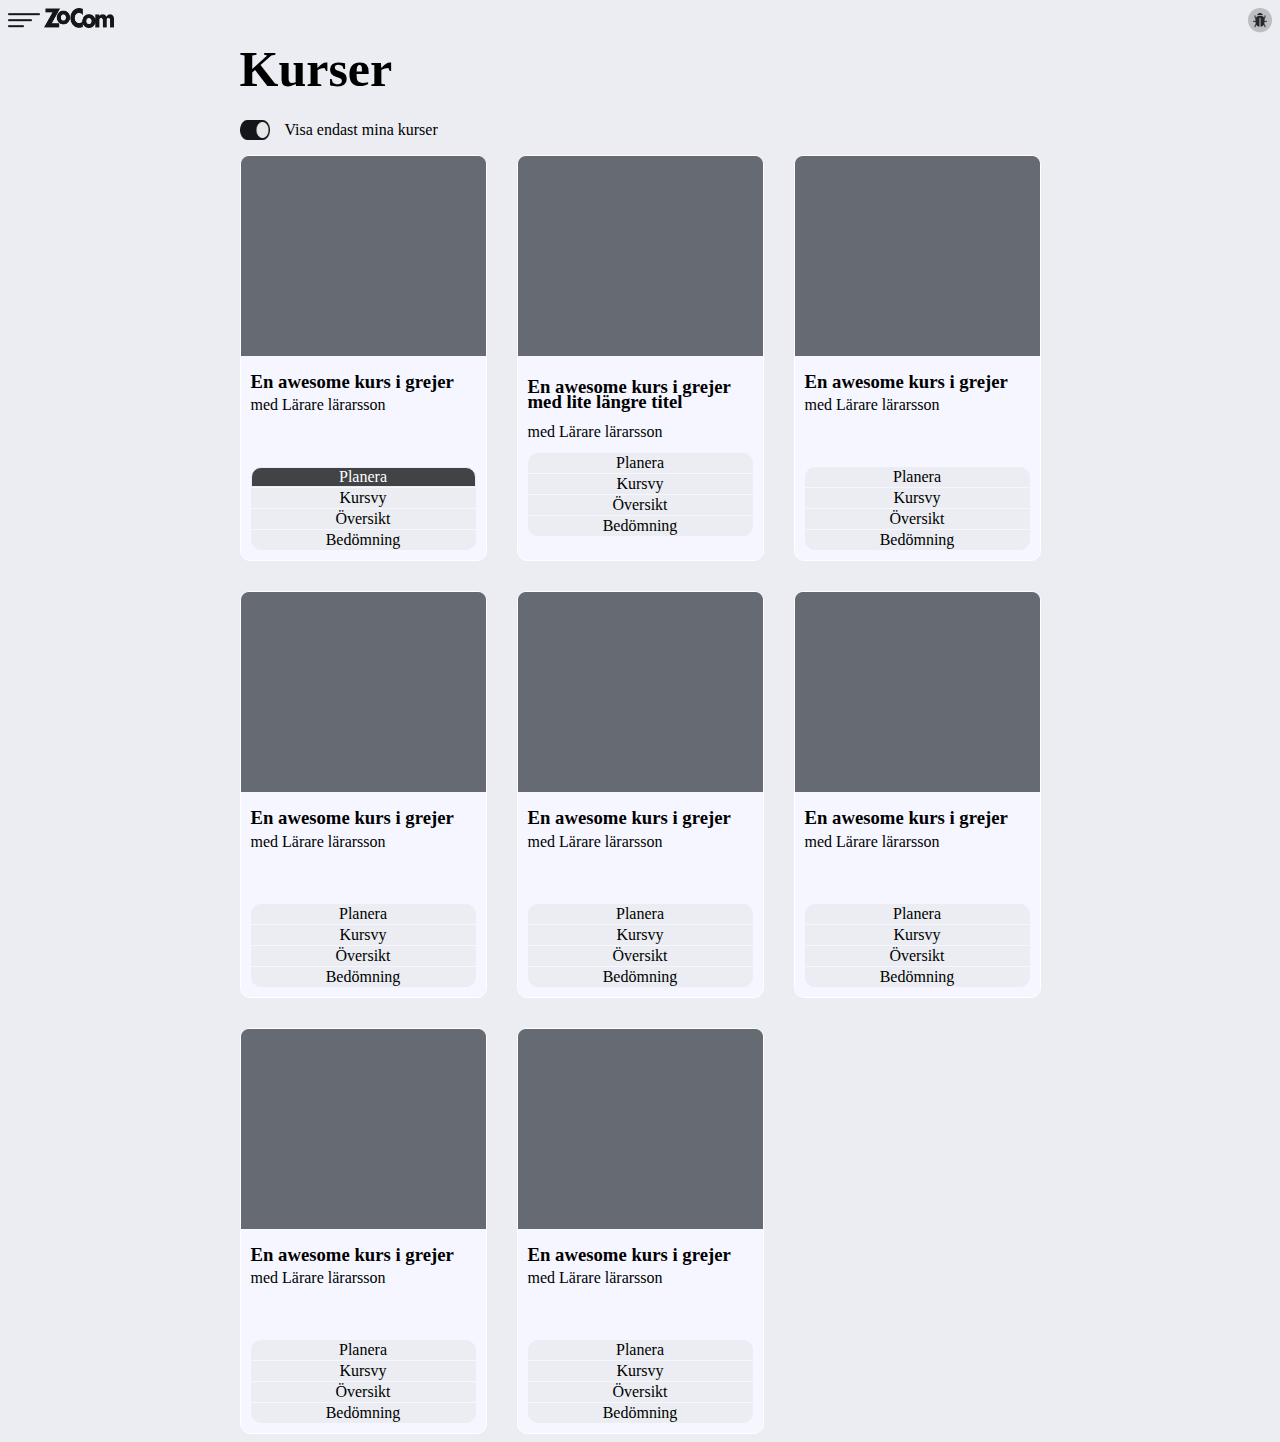
<file: index.html>
<!DOCTYPE html>
<html lang="en">
<head>
    <meta charset="UTF-8">
    <meta name="viewport" content="width=device-width, initial-scale=1.0">
    <link rel="stylesheet" href="styles.css">
    <title>Excersise1</title>
</head>
<body>
    <header>
        <nav class="nav">
            <div class="nav__headerLeft">
                <img src="images/hamburgerMenu.png" alt="hamburgerMenu">
                <img src="images/logo.png" alt="zoComLogo" class="nav__headerLeftCorner--zoComLogo" height="20px" width="70px">
            </div>
                <img src="images/bug.png" alt="bugLogo">
        </nav>
    </header>
    <main class="main">
    <article class="cardInfoContainer">
      <h1 class="cardInfoContainer__title">Kurser</h1> 
        <div class="cardInfoContainer__checkbox">
            <img src="images/Frame.png" alt="checkBox" class="cardInfoContainer__checkbox--position" height="20px" width="30px"><p>Visa endast mina kurser</p>
        </div>
    </article>
        <section class="cardHolder">
            <card class="card1">
                <img src="images/imagePlaceholder.png" alt="placeHolder">
                <div class="textInCard">
                    <h3>En awesome kurs i grejer</h3>
                    <p>med Lärare lärarsson</p>
                </div>
                    <li class="listItemTopCard1">Planera</li>
                    <li>Kursvy</li>
                    <li>Översikt</li>
                    <li class="listItemBottom">Bedömning</li>
                
            </card>

            <card class="card2">
                <img src="images/imagePlaceholder.png" alt="placeHolder">
                <div class="textInCard2">
                    <h3>En awesome kurs i grejer<br> 
                        med lite längre titel</h3>
                    <p>med Lärare lärarsson</p>
                </div>
                    <li class="listItemTopCard2">Planera</li>
                    <li>Kursvy</li>
                    <li>Översikt</li>
                    <li class="listItemBottom">Bedömning</li>
            </card>

            <card class="card3">
                <img src="images/imagePlaceholder.png" alt="placeHolder">
                <div class="textInCard">
                    <h3>En awesome kurs i grejer</h3>
                    <p>med Lärare lärarsson</p>
                </div>
                    <li class="listItemTop">Planera</li>
                    <li>Kursvy</li>
                    <li>Översikt</li>
                    <li class="listItemBottom">Bedömning</li>
                
            </card>

            <card class="card4">
                <img src="images/imagePlaceholder.png" alt="placeHolder">
                <div class="textInCard">
                    <h3>En awesome kurs i grejer</h3>
                    <p>med Lärare lärarsson</p>
                </div>
                    <li class="listItemTop">Planera</li>
                    <li>Kursvy</li>
                    <li>Översikt</li>
                    <li class="listItemBottom">Bedömning</li>
                
            </card>

            <card class="card5">
                <img src="images/imagePlaceholder.png" alt="placeHolder">
                <div class="textInCard">
                    <h3>En awesome kurs i grejer</h3>
                    <p>med Lärare lärarsson</p>
                </div>
                    <li class="listItemTop">Planera</li>
                    <li>Kursvy</li>
                    <li>Översikt</li>
                    <li class="listItemBottom">Bedömning</li>
                
            </card>

            <card class="card6">
                <img src="images/imagePlaceholder.png" alt="placeHolder">
                <div class="textInCard">
                    <h3>En awesome kurs i grejer</h3>
                    <p>med Lärare lärarsson</p>
                </div>
                    <li class="listItemTop">Planera</li>
                    <li>Kursvy</li>
                    <li>Översikt</li>
                    <li class="listItemBottom">Bedömning</li>
                
            </card>

            <card class="card7">
                <img src="images/imagePlaceholder.png" alt="placeHolder">
                <div class="textInCard">
                    <h3>En awesome kurs i grejer</h3>
                    <p>med Lärare lärarsson</p>
                </div>
                    <li class="listItemTop">Planera</li>
                    <li>Kursvy</li>
                    <li>Översikt</li>
                    <li class="listItemBottom">Bedömning</li>
                
            </card>
            
            <card class="card8">
                <img src="images/imagePlaceholder.png" alt="placeHolder">
                <div class="textInCard">
                    <h3>En awesome kurs i grejer</h3>
                    <p>med Lärare lärarsson</p>
                </div>
                    <li class="listItemTop">Planera</li>
                    <li>Kursvy</li>
                    <li>Översikt</li>
                    <li class="listItemBottom">Bedömning</li>
                
            </card>

        </section>
    </main>
</body>
</html>
</file>
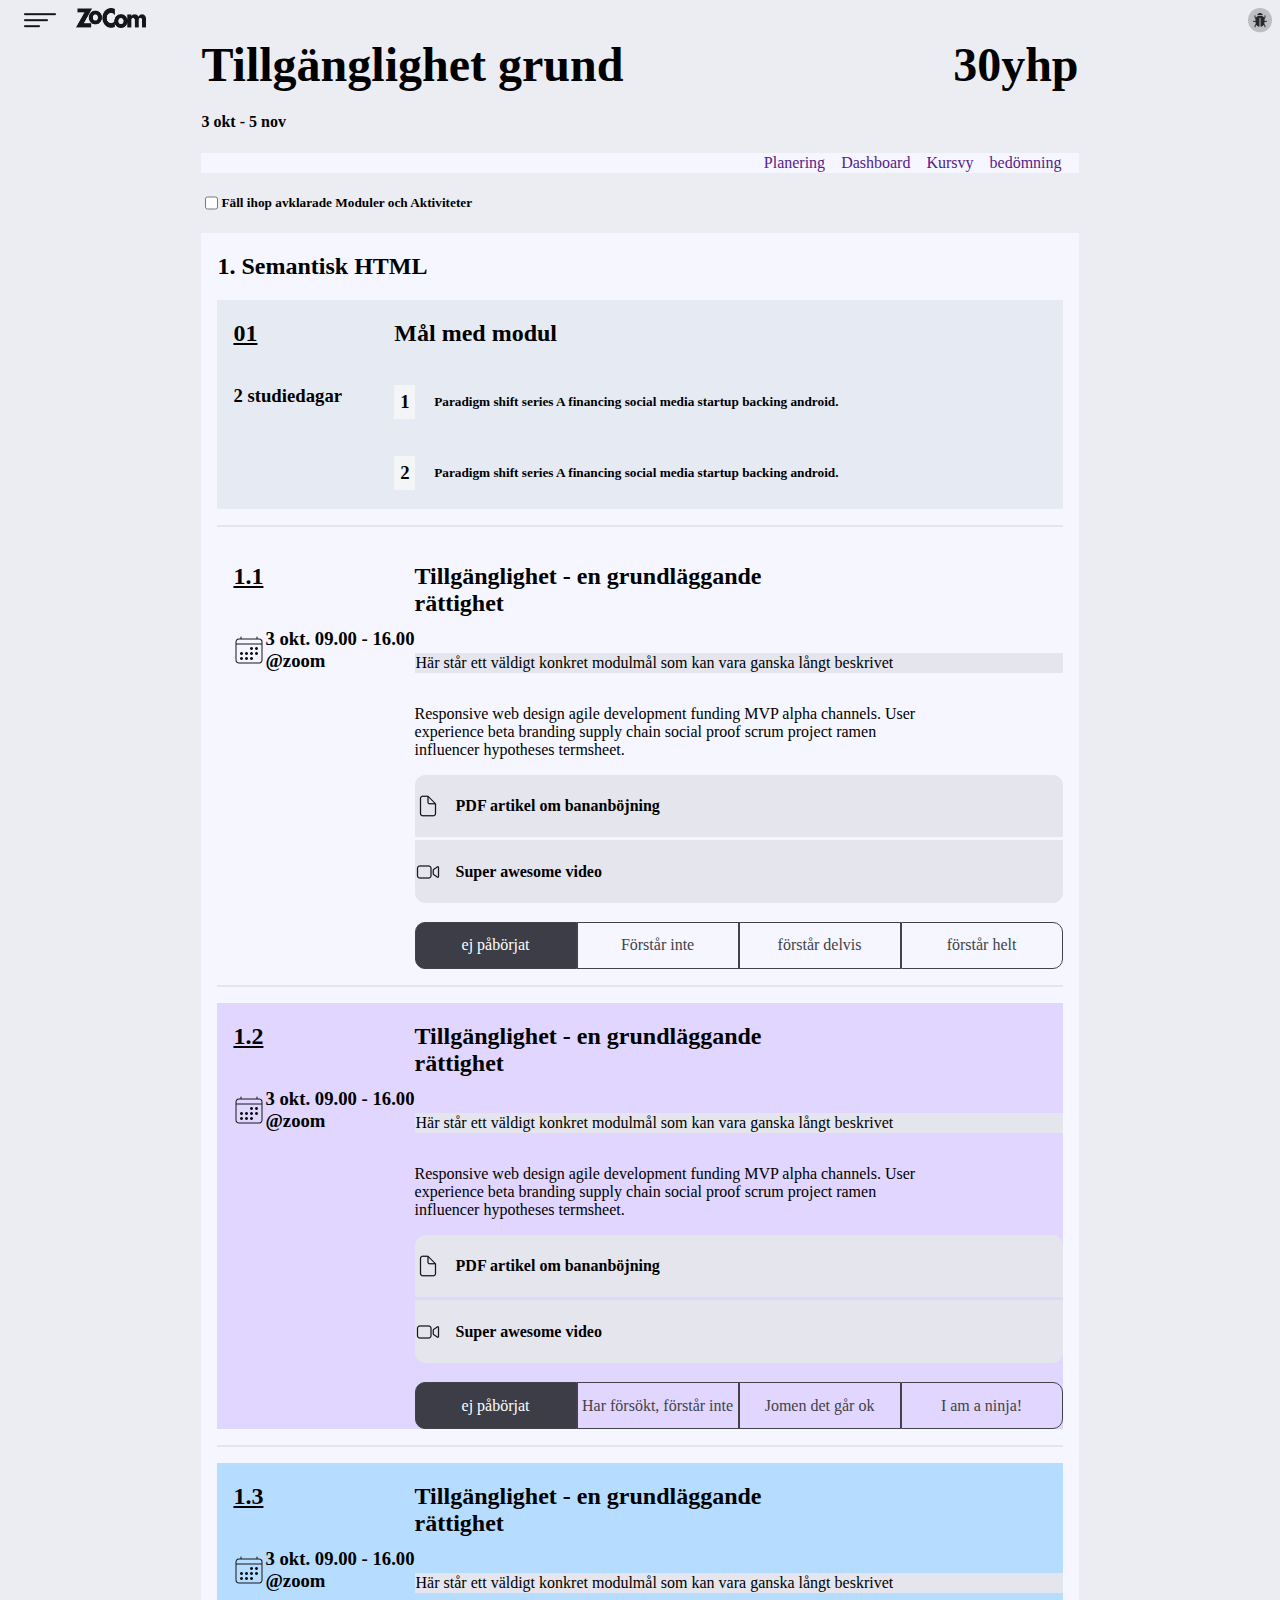
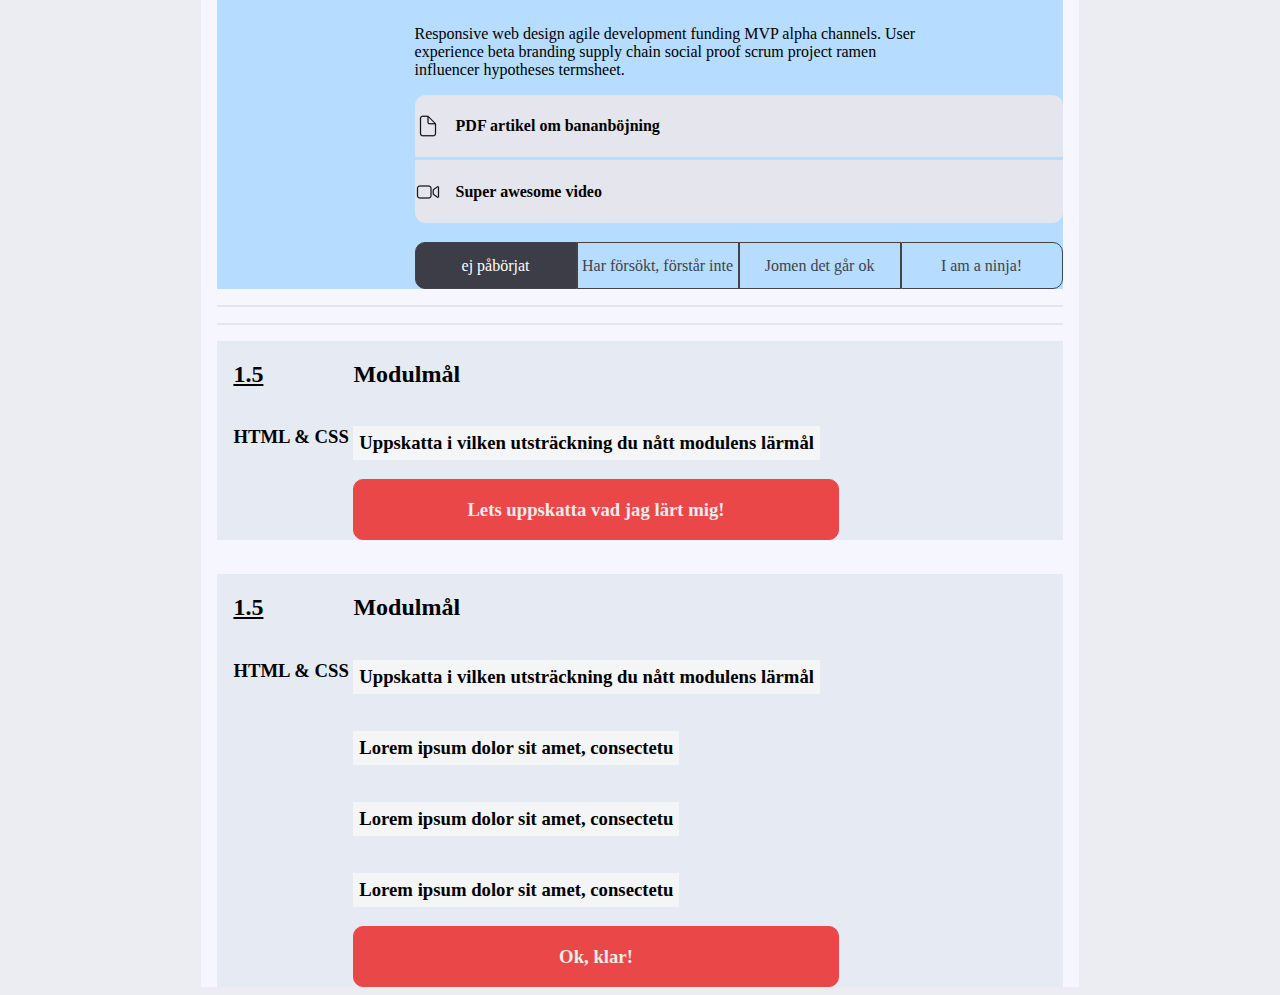
<file: part2.html>
<!DOCTYPE html>
<html lang="en">
<head>
    <meta charset="UTF-8">
    <meta name="viewport" content="width=device-width, initial-scale=1.0">
    <link rel="stylesheet" href="styles2.css">
    <title>Part 2</title>
</head>
<body>
    <header>
        <nav class="nav">
            <div class="nav__header-left">
                <img src="images/hamburgerMenu.png" alt="hamburgerMenu">
                <img src="images/logo.png" alt="zoComLogo" class="nav__headerLeftCorner--zoComLogo" height="20px" width="70px">
            </div>
            <div class="nav__header-right">
                <img src="images/bug.png" alt="bugLogo">
            </div>
        </nav>
    </header>
    <main class="wrapper">
        <article class="wrapper__title">
            <section class="wrapper__top-title">
                <h1>Tillgänglighet grund</h1> <h1>30yhp</h1>
            </section> 
            <section class="wrapper__bottom-title">
                <h4>3 okt - 5 nov</h4>
            </section>
        </article>
        <nav>
            <section class="wrapper__nav">
                <a href="">Planering</a>
                <a href="">Dashboard</a>
                <a href="">Kursvy</a>
                <a href="">bedömning</a>
            </section>
        </nav>
        
            <section class="wrapper__checkbox">
                <input type="checkbox">
                <h5>Fäll ihop avklarade Moduler och Aktiviteter</h5>
            </section>
        <article class="wrapper__grading-container">
            
            <section class="wrapper__top-title--second-title">
                <h2>1. Semantisk HTML</h2>
            </section>
                <section class="wrapper__goals">
                    <div class="wrapper__goals--left-text">
                        <h2>01</h2>
                        <h3>2 studiedagar</h3>
                    </div>
                    <div class="wrapper__goals--right-text">
                        <h2>Mål med modul</h2>
                            <div class="wrapper__goals--right-text--texty1">
                                <h3>1</h3><h5>Paradigm shift series A financing social media startup backing android.</h5>
                            </div>
                            <div class="wrapper__goals--right-text--texty2">
                                <h3>2</h3><h5>Paradigm shift series A financing social media startup backing android.</h5>
                            </div>
                    </div>
                </section>

                    <div class="wrapper--border-between-sections"></div>

                <section class="wrapper__goals--part1">
                    <div class="wrapper__goals--left-text">
                        <h2>1.1</h2>
                        <div class="wrapper__date-info">
                            <img src="images/calender.png" alt="calender" class="calender-image"><h3>3 okt. 09.00 - 16.00<br>@zoom</h3>
                        </div>
                    </div>
                    <div class="wrapper__assignment">
                        <h2>Tillgänglighet - en grundläggande<br> rättighet</h2>
                            
                                    <p class="wrapper__assignment--top-text">Här står ett väldigt konkret modulmål som kan vara ganska långt beskrivet</p>
                                    <p>Responsive web design agile development funding MVP alpha channels. User<br> 
                                    experience beta branding supply chain social proof scrum project ramen<br> 
                                    influencer hypotheses termsheet.</p>
                                <div class="wrapper__assignment__files--part1">
                                    <img src="images/fileIcon.png" alt="file icon" class="wrapper__assignment__files--image"><h4>PDF artikel om bananböjning</h4>
                                </div>
                                <div class="wrapper__assignment__files--part2">
                                    <img src="images/videoIcon.png" alt="video icon" class="wrapper__assignment__files--image"><h4>Super awesome video</h4>
                                </div>
                            
                            <div class="wrapper__grading">
                                <a class="wrapper__grading--marked-grade" href="">ej påbörjat</a>
                                <a class="wrapper__grading--grade" href="">Förstår inte</a>
                                <a class="wrapper__grading--grade" href="">förstår delvis</a>
                                <a class="wrapper__grading--grade-variation" href="">förstår helt</a>
                            </div>
                    </div>
                </section>

                    <div class="wrapper--border-between-sections"></div>

                <section class="wrapper__goals--part2">
                    <div class="wrapper__goals--left-text">
                        <h2>1.2</h2>
                        <div class="wrapper__date-info">
                            <img src="images/calender.png" alt="calender" class="calender-image"><h3>3 okt. 09.00 - 16.00<br>@zoom</h3>
                        </div>
                    </div>
                    <div class="wrapper__assignment">
                        <h2>Tillgänglighet - en grundläggande<br> rättighet</h2>
                                <p  class="wrapper__assignment--top-text">Här står ett väldigt konkret modulmål som kan vara ganska långt beskrivet</p>
                                <p>Responsive web design agile development funding MVP alpha channels. User<br> 
                                experience beta branding supply chain social proof scrum project ramen<br> 
                                influencer hypotheses termsheet.</p>
                                <div class="wrapper__assignment__files--part1">
                                    <img src="images/fileIcon.png" alt="file icon" class="wrapper__assignment__files--image"><h4>PDF artikel om bananböjning</h4>
                                </div>
                                <div class="wrapper__assignment__files--part2">
                                    <img src="images/videoIcon.png" alt="video icon" class="wrapper__assignment__files--image"><h4>Super awesome video</h4>
                                </div>
                          
                            <div class="wrapper__grading">
                                <a class="wrapper__grading--marked-grade" href="">ej påbörjat</a>
                                <a class="wrapper__grading--grade" href="">Har försökt, förstår inte</a>
                                <a class="wrapper__grading--grade" href="">Jomen det går ok</a>
                                <a class="wrapper__grading--grade-variation" href="">I am a ninja!</a>
                            </div>
                    </div>
                    
                </section>

                    <div class="wrapper--border-between-sections"></div>

                <section class="wrapper__goals--part3">
                    <div class="wrapper__goals--left-text">
                        <h2>1.3</h2>
                        <div class="wrapper__date-info">
                            <img src="images/calender.png" alt="calender" class="calender-image"><h3>3 okt. 09.00 - 16.00<br>@zoom</h3>
                        </div>
                    </div>
                    <div class="wrapper__assignment">
                        <h2>Tillgänglighet - en grundläggande<br> rättighet</h2>
                                <p  class="wrapper__assignment--top-text">Här står ett väldigt konkret modulmål som kan vara ganska långt beskrivet</p>
                                <p>Responsive web design agile development funding MVP alpha channels. User<br> 
                                experience beta branding supply chain social proof scrum project ramen<br> 
                                influencer hypotheses termsheet.</p>
                                <div class="wrapper__assignment__files--part1">
                                    <img src="images/fileIcon.png" alt="file icon" class="wrapper__assignment__files--image"><h4>PDF artikel om bananböjning</h4>
                                </div>
                                <div class="wrapper__assignment__files--part2">
                                    <img src="images/videoIcon.png" alt="video icon" class="wrapper__assignment__files--image"><h4>Super awesome video</h4>
                                </div>
                            
                            <div class="wrapper__grading">
                                <a class="wrapper__grading--marked-grade" href="">ej påbörjat</a>
                                <a class="wrapper__grading--grade" href="">Har försökt, förstår inte</a>
                                <a class="wrapper__grading--grade" href="">Jomen det går ok</a>
                                <a class="wrapper__grading--grade-variation" href="">I am a ninja!</a>
                            </div>
                    </div>
                    
                </section>

                    <div class="wrapper--border-between-sections"></div>
                    <div class="wrapper--border-between-sections"></div>

                    <section class="wrapper__goals">
                        <div class="wrapper__goals--left-text">
                            <h2>1.5</h2>
                            <h3>HTML & CSS</h3>
                        </div>
                        <div class="wrapper__goals--right-text">
                            <h2>Modulmål</h2>
                                <div class="wrapper__goals--right-text--texty1">
                                    <h3>Uppskatta i vilken utsträckning du nått modulens lärmål</h3>
                                </div>
                                <div class="wrapper__goals--right-text--texty3">
                                    <h3>Lets uppskatta vad jag lärt mig!</h3>
                                </div>
                        </div>
                    </section>
                        <div class="wrapper--border-between-sections-2"></div>
                    <section class="wrapper__goals">
                        <div class="wrapper__goals--left-text">
                            <h2>1.5</h2>
                            <h3>HTML & CSS</h3>
                        </div>
                        <div class="wrapper__goals--right-text">
                            <h2>Modulmål</h2>
                                <div class="wrapper__goals--right-text--texty1">
                                    <h3>Uppskatta i vilken utsträckning du nått modulens lärmål</h3>
                                </div>
                                <div class="wrapper__goals--right-text--texty2">
                                    <h3>Lorem ipsum dolor sit amet, consectetu</h3>
                                </div>
                                <div class="wrapper__goals--right-text--texty2">
                                    <h3>Lorem ipsum dolor sit amet, consectetu</h3>
                                </div>
                                <div class="wrapper__goals--right-text--texty2">
                                    <h3>Lorem ipsum dolor sit amet, consectetu</h3>
                                </div>

                                <div class="wrapper__goals--right-text--texty3">
                                    <h3>Ok, klar!</h3>
                                </div>
                        </div>
                    </section>

        </article>
    </main>
</body>
</html>
</file>
<file: styles.css>
body {
    background-color: rgb(235, 237, 242);
}

.nav {
    display: flex;
    justify-content: space-between;
}

.nav__headerLeft--zoComLogo {
    padding-left: 15px;
}

.main {
    display: grid;
    justify-content: center;

}

.cardInfoContainer__checkbox {
    display: flex;
    align-items: center;
    
}

.cardInfoContainer__title {
    font-size: 50px;
    line-height: 5px;
}

.cardInfoContainer__checkbox--position {
    padding-right: 15px;
}

.cardHolder {
    display: grid;
    grid-template-columns: repeat(3, 1fr);
    gap: 30px;
}


card {
    border: 1px solid white;
    border-radius: 10px;
    background-color: rgb(245, 246, 255);
}

.textInCard {
    margin-left: 10px;
    line-height: 5px;
}

.textInCard2 {
    margin-left: 10px;
    line-height: 10px;
}

.textInCard2 h3{
    line-height: 15px;
}

.listItemTopCard1 {
    color: white;
    border-radius: 10px 10px 0px 0px;
    background-color: rgb(65, 67, 71);;
    margin-top: 60px;
}

.listItemTopCard2 {
    border-radius: 10px 10px 0px 0px;
    margin-top: 10px;
}

.listItemTop {
    border-radius: 10px 10px 0px 0px;
    margin-top: 60px;
}

.listItemBottom {
    border-radius: 0px 0px 10px 10px;
    margin-bottom: 10px;
}

li {
    background-color: rgb(235, 237, 242);
    border: solid 1px rgb(235, 237, 242);
    text-align: center;
    margin-left: 10px;
    margin-right: 10px;
    margin-bottom: 1px;
    list-style: none;

}
</file>
<file: styles2.css>
body {
    background-color: rgb(235, 237, 242);
}

.nav {
    display: flex;
    justify-content: space-between;
}

.nav__header-left{
    padding-left: 1em;
}

.nav__headerLeftCorner--zoComLogo {
    padding-left: 1em;
}

.wrapper {
    display: grid;
    justify-content: center;
    align-items: center;
}

.wrapper__top-title {
    display: flex;
    justify-content: space-between;
}

.wrapper__top-title h1 {
    font-size: 3em;
    margin: 0;
}

.wrapper__bottom-title {
    display: flex;
    justify-content: left;
}

.wrapper__nav {
    display: flex;
    justify-content: right;
    border: 1px solid rgb(245, 246, 255);
    background-color: rgb(245, 246, 255);
    
}

.wrapper__nav a {
    text-decoration: none;
    padding-right: 1em;
}

.wrapper__checkbox {
    display: flex;
    justify-content: left;
}

.wrapper__grading-container {
    background-color: rgb(245, 246, 255);
}

.wrapper__top-title--second-title {
    margin-left: 1em;
}

.wrapper__goals {
    background-color: rgb(230, 234, 243);
    display: flex;
    justify-content: space-between;
    margin-left: 1em;
    margin-right: 1em;
}

.wrapper__goals--left-text {
    display: flex;
    flex-direction: column;
    margin-left: 1em;
}

.wrapper__goals--left-text h2 {
    text-decoration: underline;
}

.wrapper__goals--right-text {
    display: flex;
    flex-direction: column;
    margin-right: 14em;
}

.wrapper__goals--right-text--texty1 {
    display: flex;
    align-items: center;
}

.wrapper__goals--right-text--texty1 h3 {
    border: 4px solid rgb(243, 245, 246);
    background-color: rgb(243, 245, 246);
    margin-right: 1em;
    padding: 0.1em;
}

.wrapper__goals--right-text--texty2 {
    display: flex;
    align-items: center;
}

.wrapper__goals--right-text--texty2 h3 {
    border: 4px solid rgb(243, 245, 246);
    background-color: rgb(243, 245, 246);
    margin-right: 1em;
    padding: 0.1em;
}

.wrapper--border-between-sections {
    border: 1px solid rgb(228, 229, 237);
    margin-left: 1em;
    margin-right: 1em;
    margin-bottom: 1em;
    margin-top: 1em;
}

.wrapper--border-between-sections-2 {
    border: 1px solid rgb(245, 246, 255);
    margin-left: 1em;
    margin-right: 1em;
    margin-bottom: 1em;
    margin-top: 1em;
}

.wrapper__grading {
    display: flex;
    justify-content: space-around;
    margin-top: 1em;
}

.wrapper__grading--grade {
    display: flex;
    justify-content: center;
    align-items: center;
    border: 1px solid rgb(65, 67, 71);
    text-decoration: none;
    width: 100%;
    color: rgb(65, 67, 71);
    width: 10em;
    height: 2.8em;
}

.wrapper__grading--marked-grade {
    display: flex;
    justify-content: center;
    align-items: center;
    border: 1px solid rgb(65, 67, 71);
    text-decoration: none;
    width: 100%;
    color: rgb(255, 255, 255);
    background-color: rgb(61, 61, 71);
    width: 10em;
    height: 2.8em;
    border-radius: 10px 0px 0px 10px;
}

.wrapper__grading--grade-variation {
    display: flex;
    justify-content: center;
    align-items: center;
    border: 1px solid rgb(65, 67, 71);
    text-decoration: none;
    width: 100%;
    color: rgb(65, 67, 71);
    width: 10em;
    height: 2.8em;
    border-radius: 0px 10px 10px 0px;
}
.calender-image {
    height: 2em;
    width: 2em;
}

.wrapper__assignment {
    display: flex;
    flex-direction: column;
}

.wrapper__date-info {
    display: flex;
    align-items: center;
}

.wrapper__assignment--top-text {
    border: 1px solid rgb(228, 229, 237);
    background-color: rgb(228, 229, 237);
}

.wrapper__assignment__files--part1 {
    display: flex;
    align-items: center;
    border: 1px solid rgb(228, 229, 237);
    background-color: rgb(228, 229, 237);
    margin-bottom: 0.2em;
    border-radius: 10px 10px 0px 0px;
}

.wrapper__assignment__files--part2 {
    display: flex;
    align-items: center;
    border: 1px solid rgb(228, 229, 237);
    background-color: rgb(228, 229, 237);
    margin-bottom: 0.2em;
    border-radius: 0px 0px 10px 10px;
}

.wrapper__assignment__files--image {
    height: 1.5em;
    width: 1.5em;
    margin-right: 1em;
}

.wrapper__goals--part1 {
    background-color: rgb(245, 246, 255);
    display: flex;
    justify-content: space-between;
    margin-left: 1em;
    margin-right: 1em;
    margin-bottom: 1em;
}

.wrapper__goals--part2 {
    background-color: rgb(224, 214, 255);
    display: flex;
    justify-content: space-between;
    margin-left: 1em;
    margin-right: 1em;
    margin-bottom: 1em;
}

.wrapper__goals--part3 {
    background-color: rgb(182, 220, 255);
    display: flex;
    justify-content: space-between;
    margin-left: 1em;
    margin-right: 1em;
    margin-bottom: 1em;
}

.wrapper__goals--right-text--texty3 {
    background-color: rgb(234, 72, 72);
    border: 1px solid rgb(234, 72, 72);
    text-align: center;
    color: rgb(234, 235, 236);
    border-radius: 10px;
}
</file>
